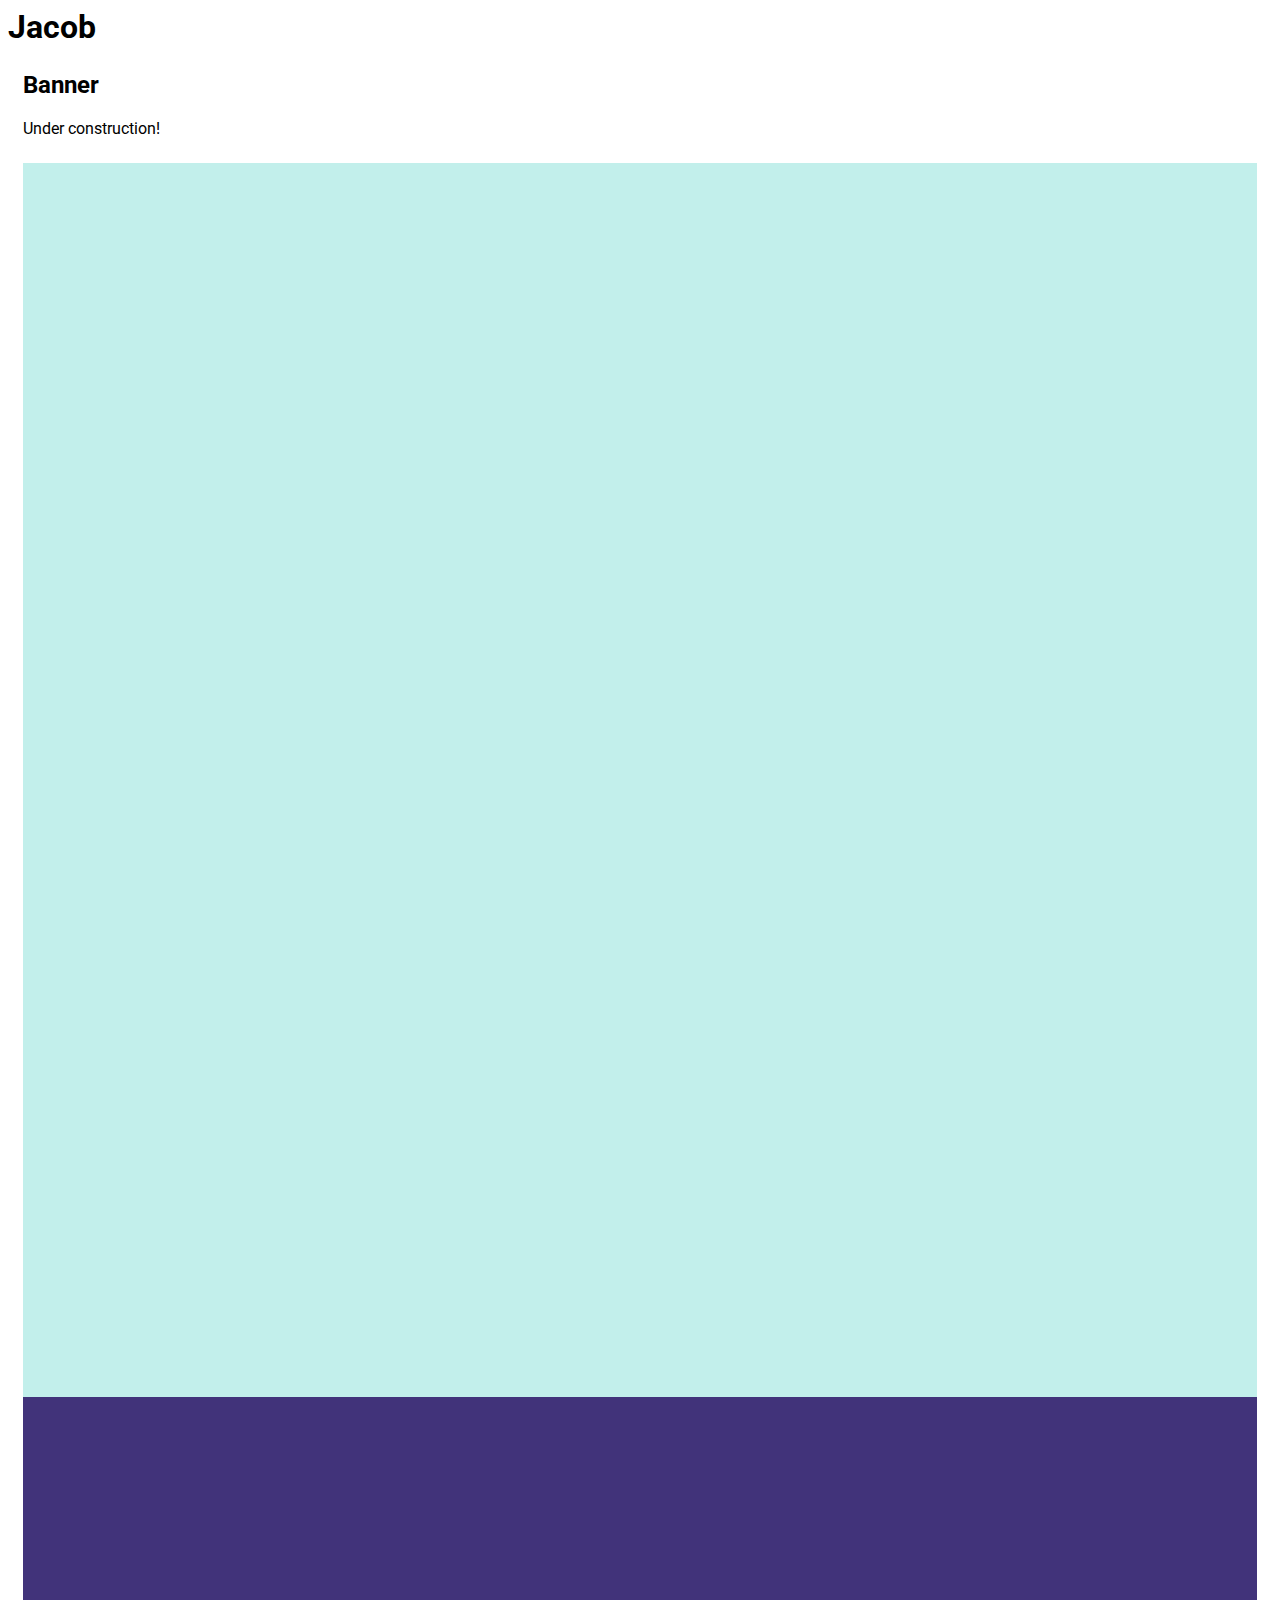
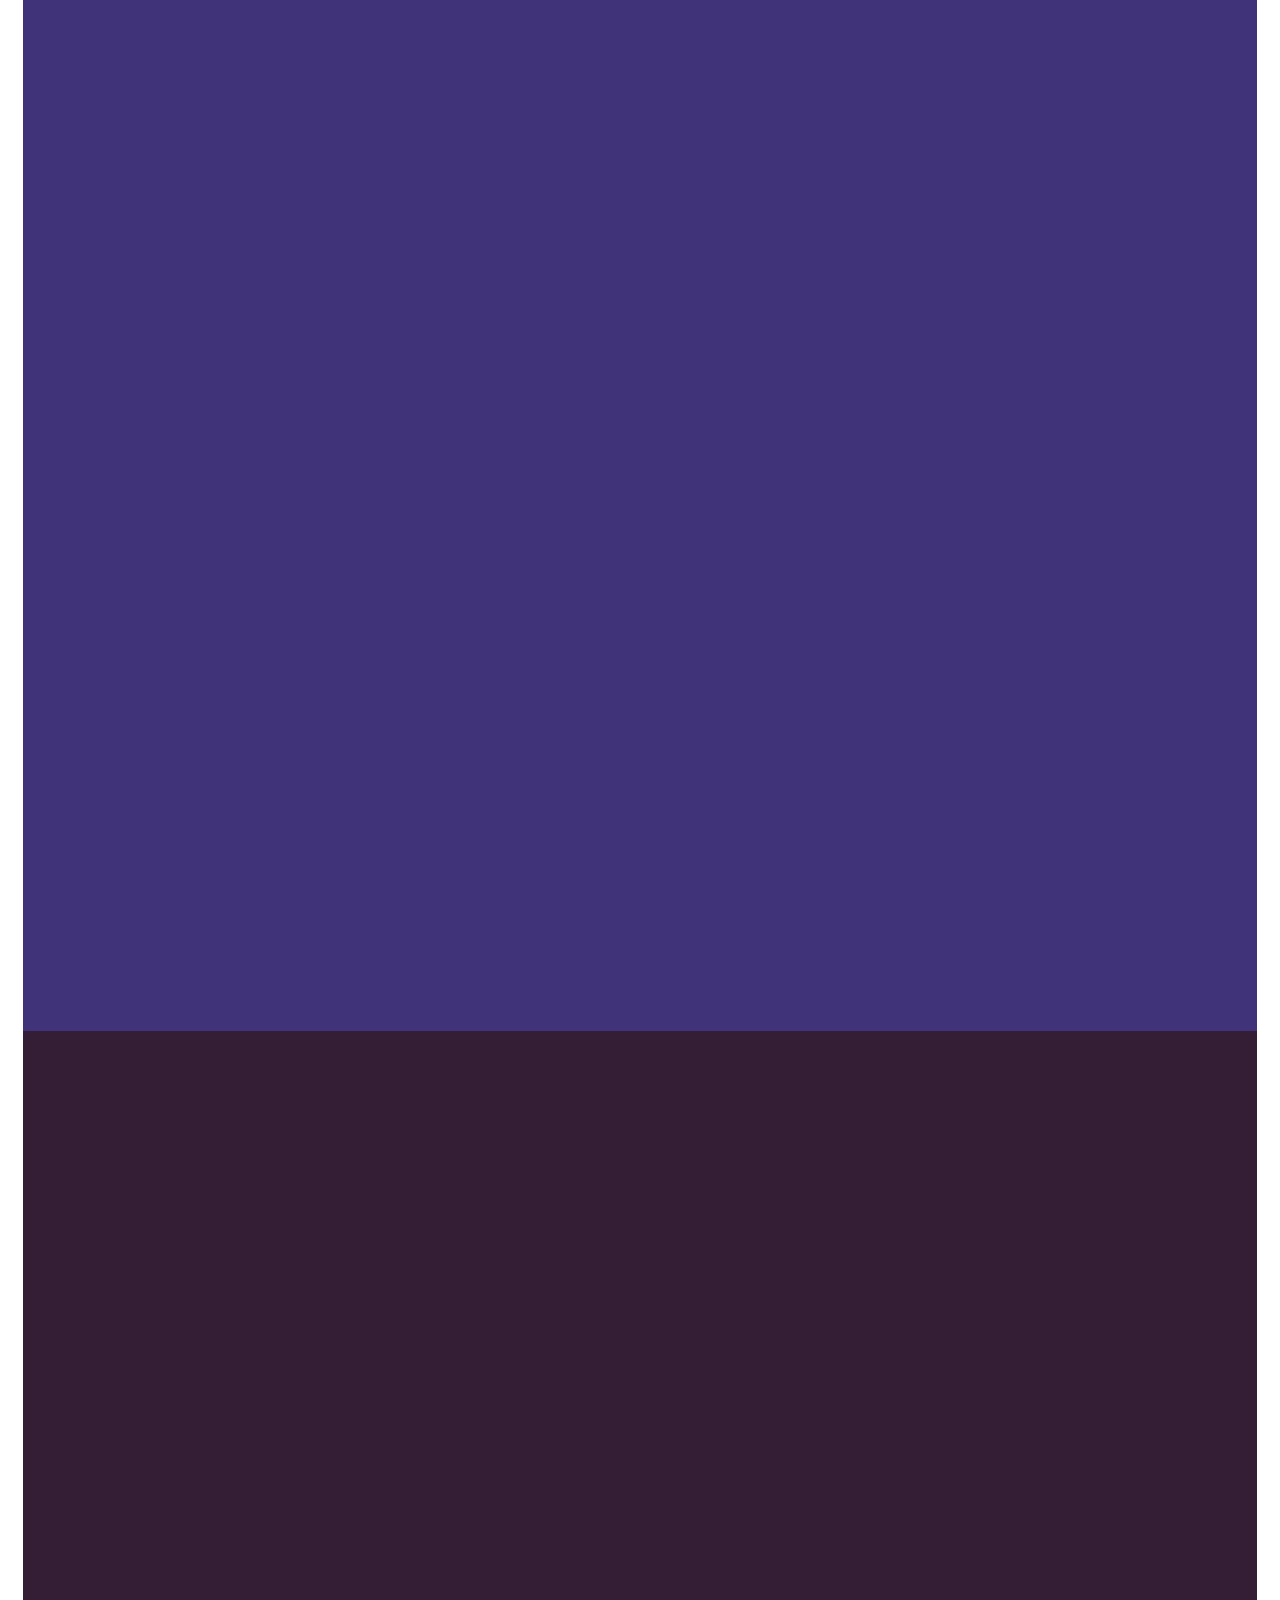
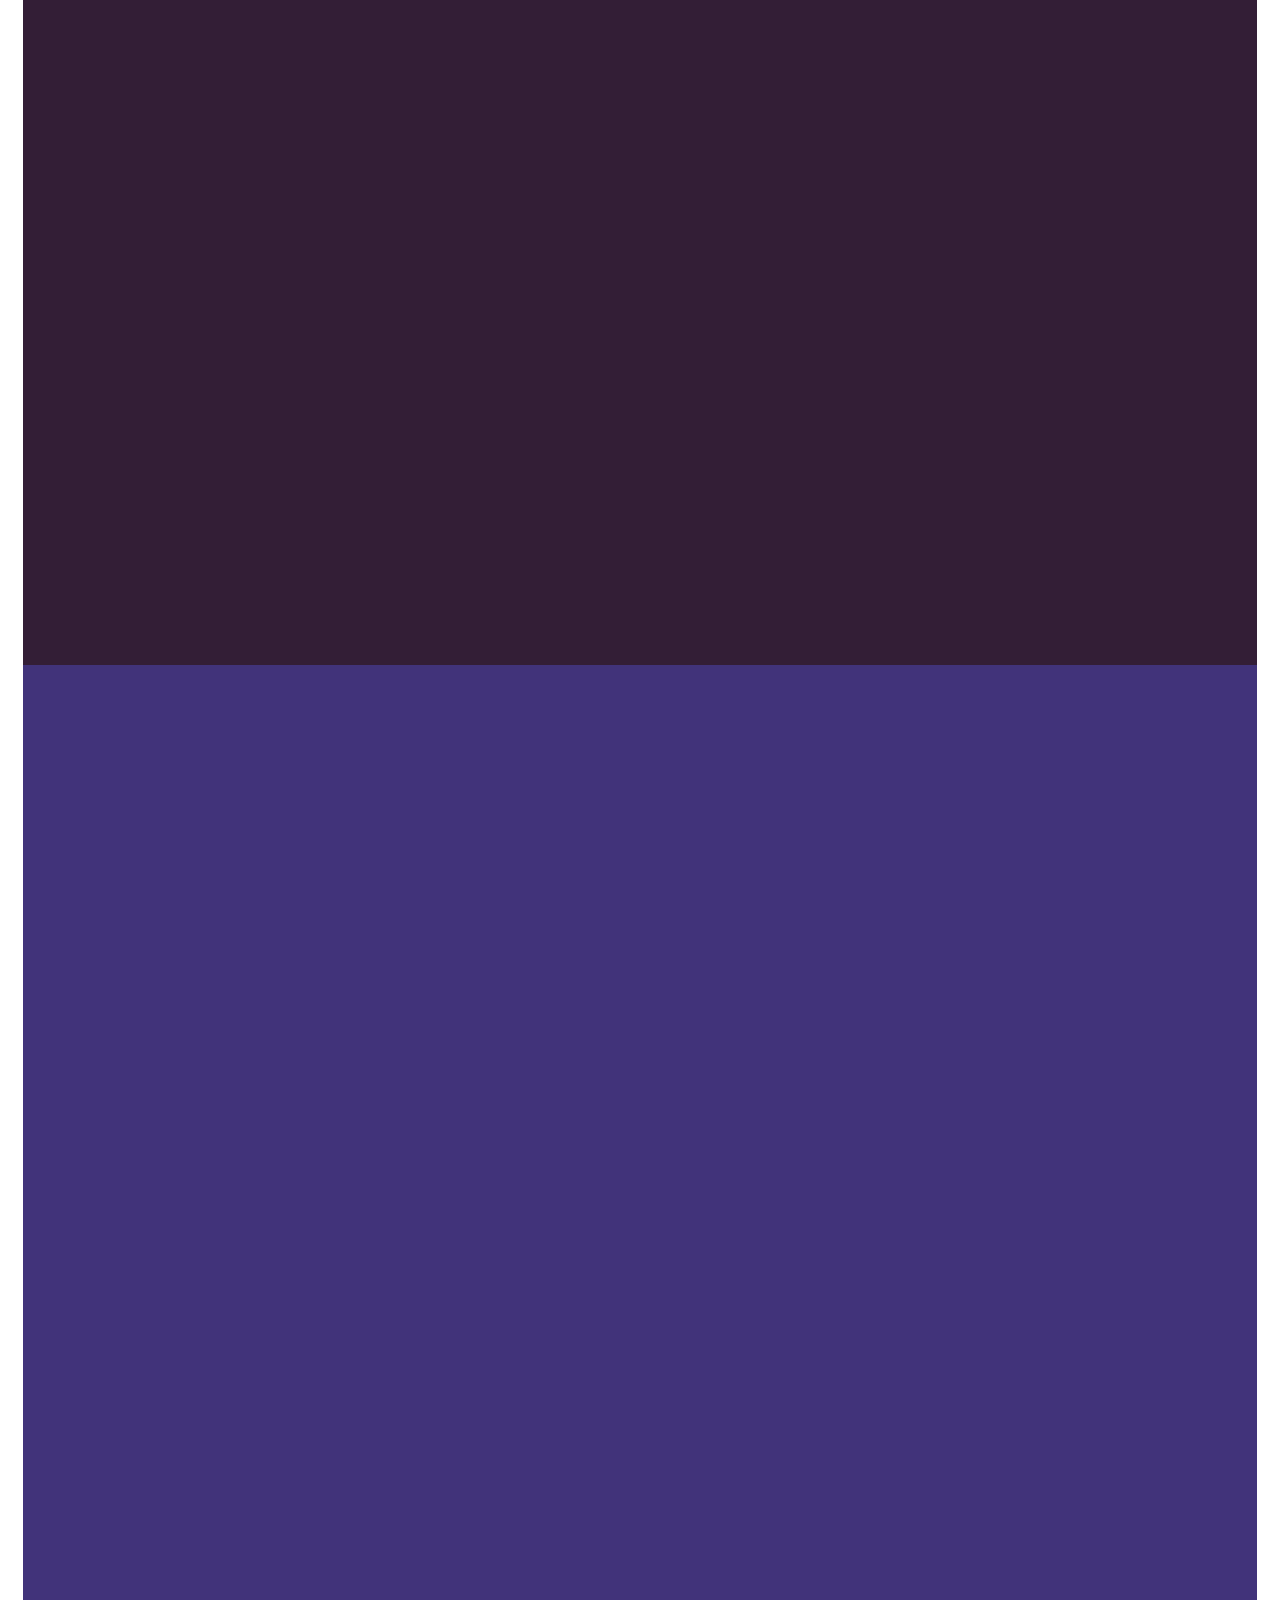
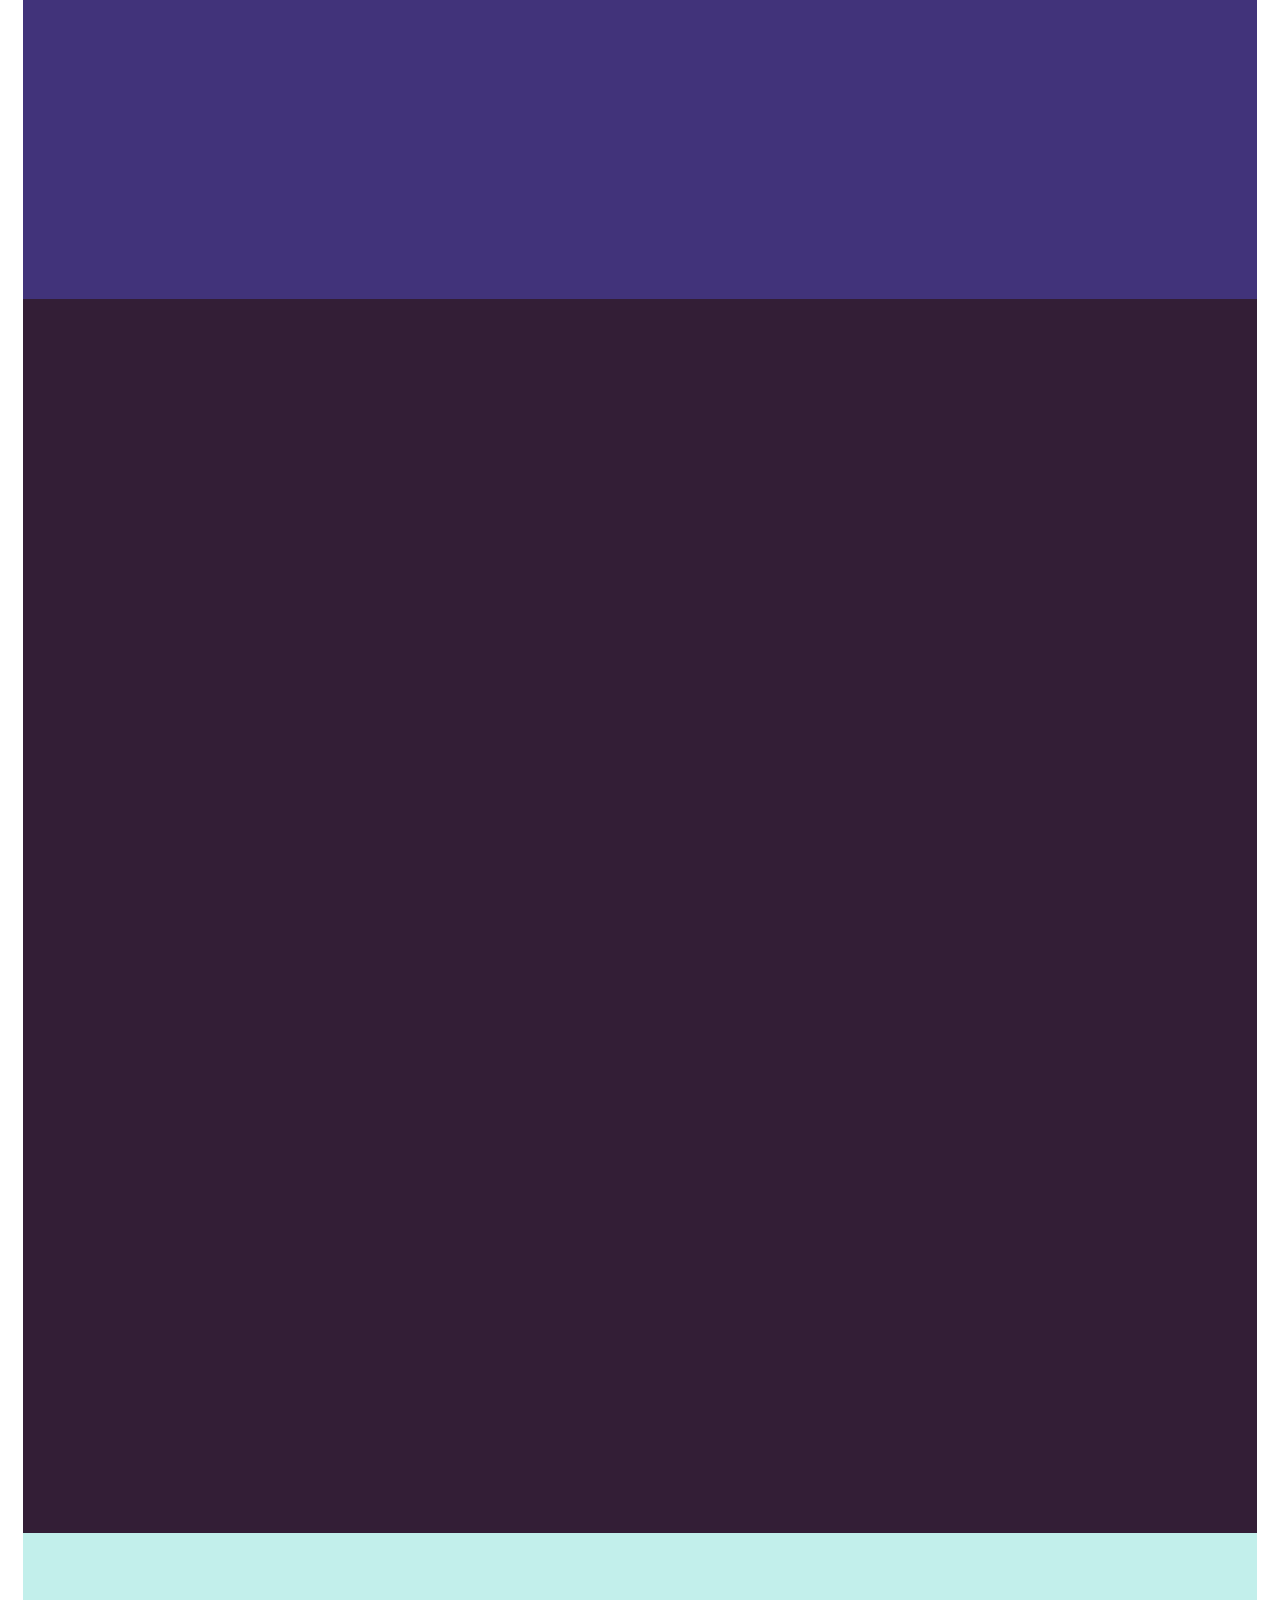
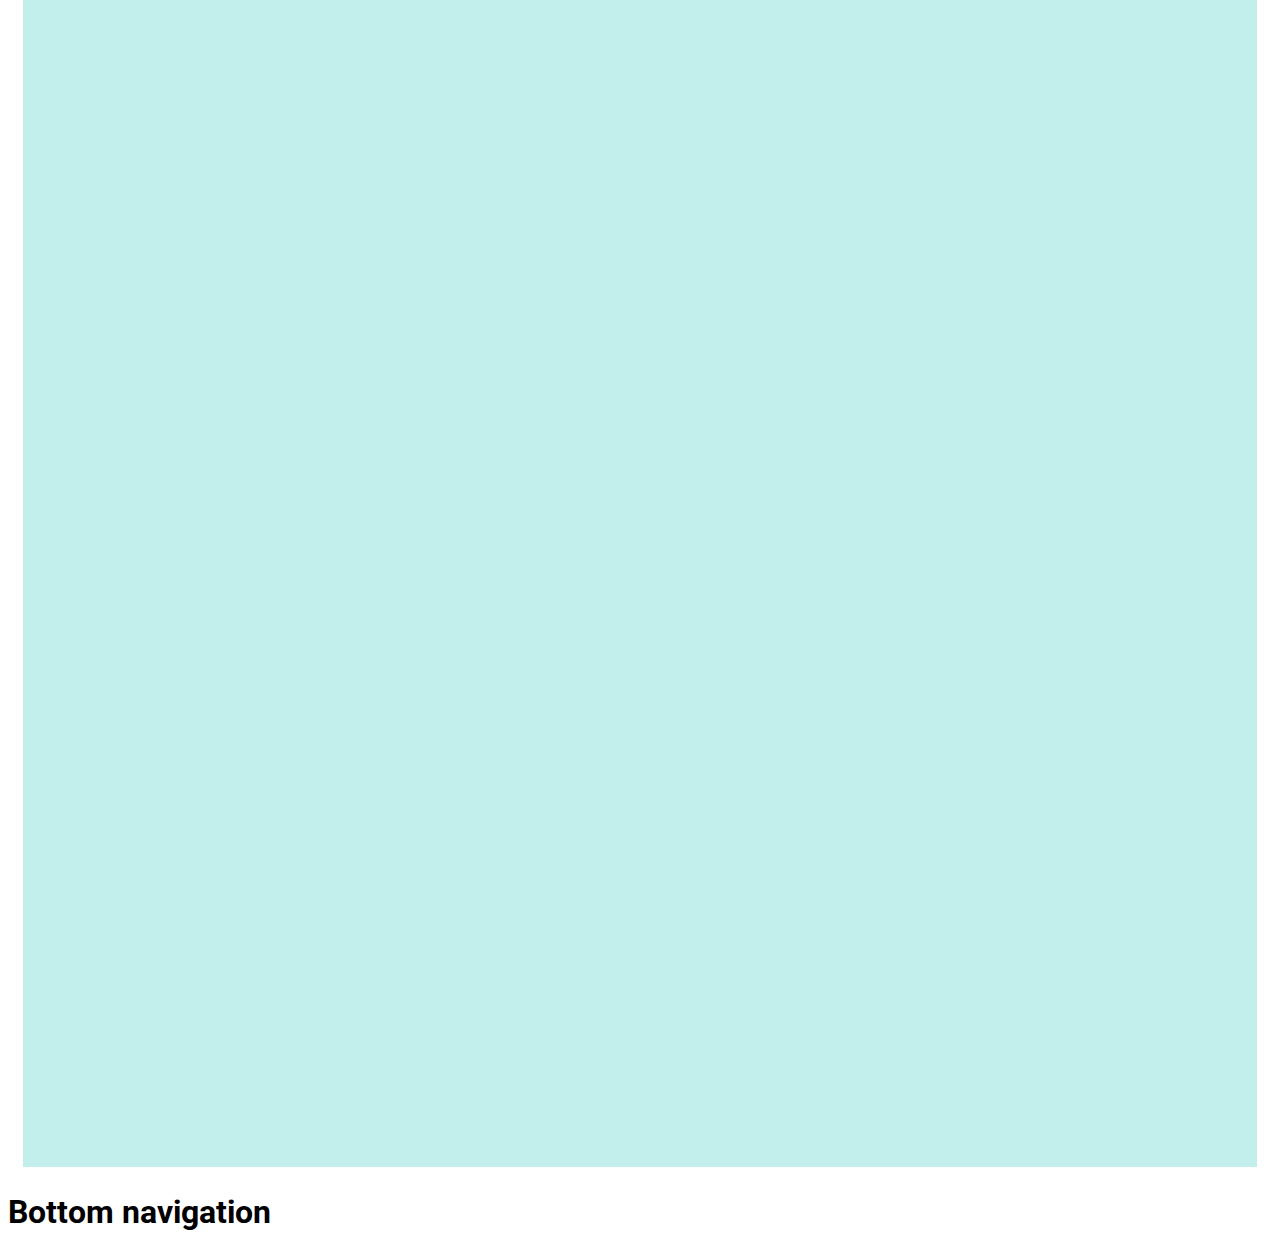
<file: index.html>
<html>

<head>
    <title>Jacob Reed</title>
    <link rel="stylesheet" href="https://maxcdn.bootstrapcdn.com/bootstrap/4.0.0-beta/css/bootstrap.min.css" integrity="sha384-/Y6pD6FV/Vv2HJnA6t+vslU6fwYXjCFtcEpHbNJ0lyAFsXTsjBbfaDjzALeQsN6M"
        crossorigin="anonymous">
    <link href="https://fonts.googleapis.com/css?family=Lato|Roboto" rel="stylesheet">
    <link rel="stylesheet" href="main.css">
</head>

<body>
    <!-- Top navigation area -->
    <div class="navbar top container">
        <div class="navbar top row">
            <h1>Jacob</h1>
        </div>
    </div>

    <!-- Top banner area-->
    <div class="banner container">
        <div class="banner row">
            <h2>Banner</h2>
        </div>
        <div class="banner row">
            <p>Under construction!</p>
        </div>
    </div>

    <div class="content container">

        <!-- Links to completed projects -->
        <div class="content row">
            <div class="col-sm-4">
                <img src="./Media/tile-1.png">
            </div>
            <div class="col-sm-4">
                <img src="./Media/tile-2.png">
            </div>
            <div class="col-sm-4">
                <img src="./Media/tile-3.png">
            </div>
        </div>

        <div class="content row">
            <div class="col-sm-4">
                <img src="./Media/tile-2.png">
            </div>
            <div class="col-sm-4">
                <img src="./Media/tile-3.png">
            </div>
            <div class="col-sm-4">
                <img src="./Media/tile-1.png">
            </div>
        </div>

    </div>

    <!-- Bottom navigation area -->
    <div class="navbar bottom container">
            <div class="navbar bottom row">
                <h1>Bottom navigation</h1>
            </div>
        </div>
</body>

</html>
</file>
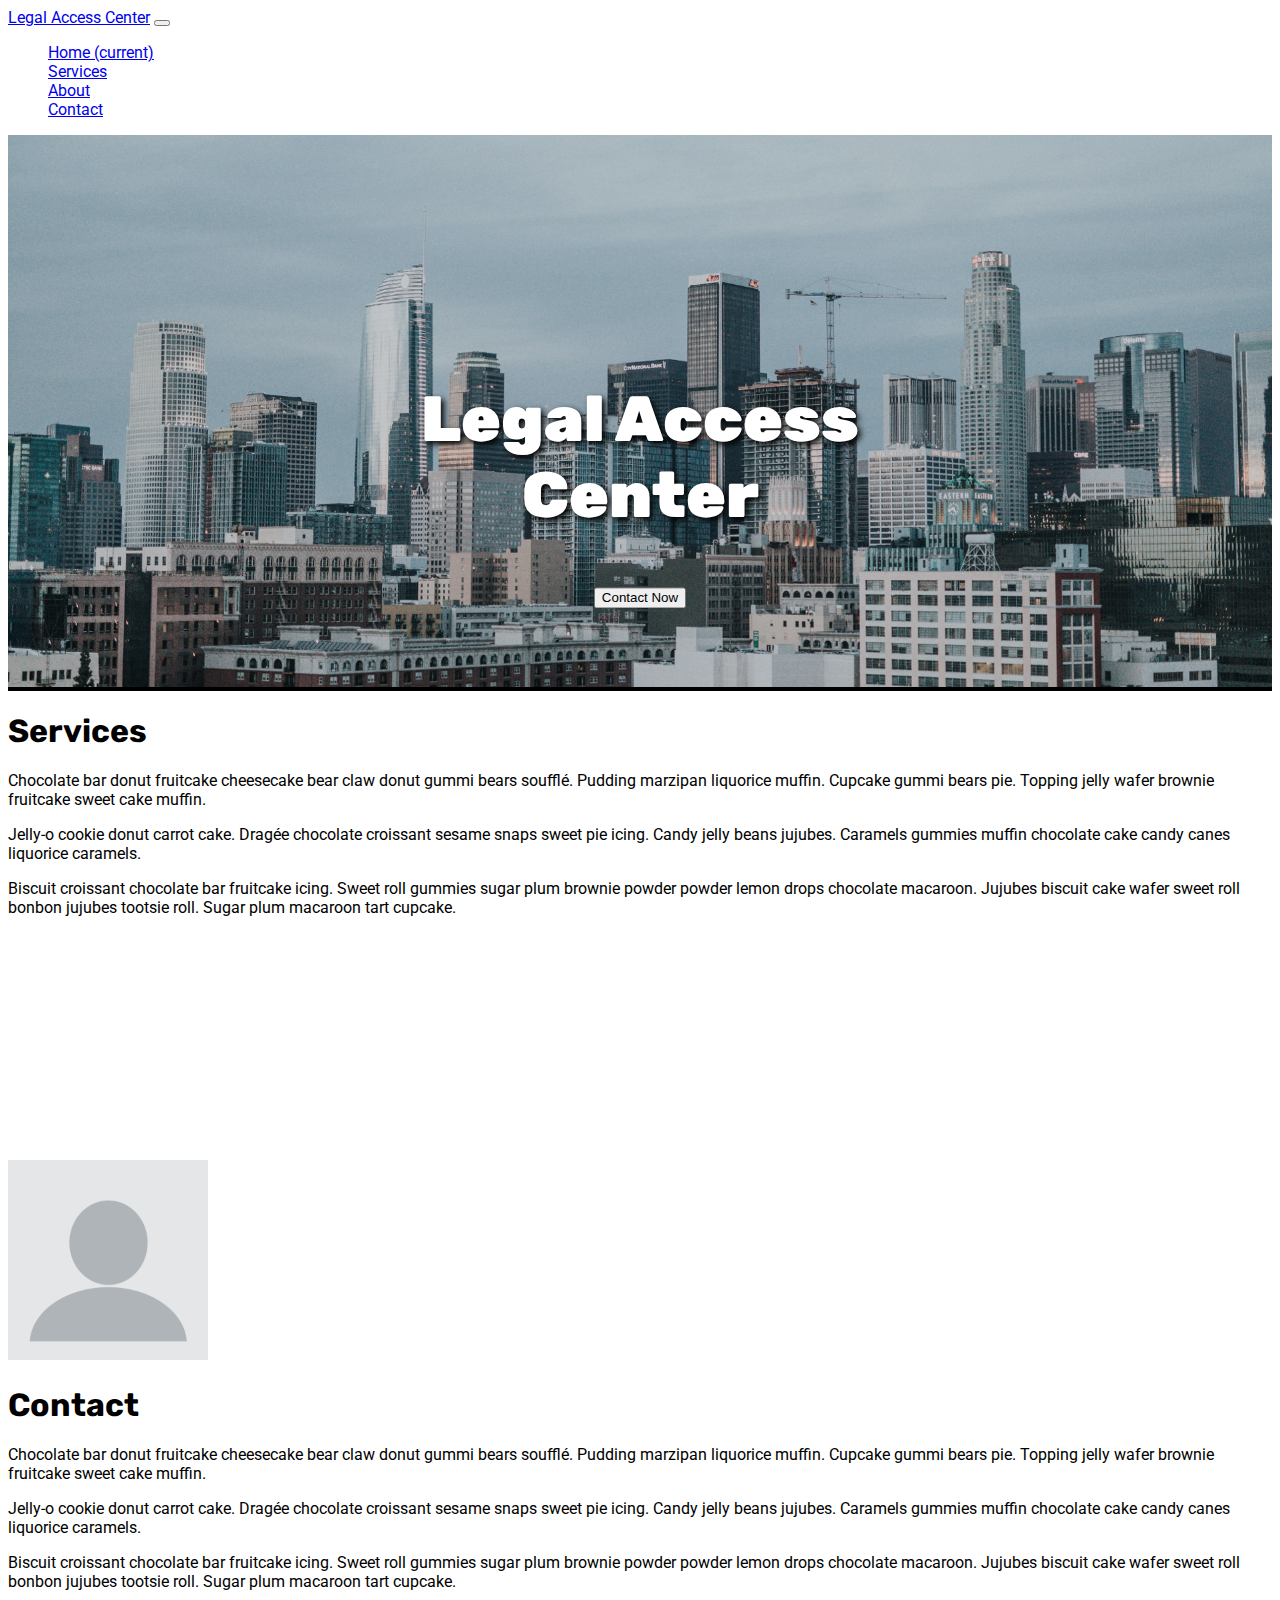
<file: LAC/index.html>
<!DOCTYPE html>
<html lang="en">

  <head>

    <meta charset="utf-8">
    <meta name="viewport" content="width=device-width, initial-scale=1, shrink-to-fit=no">
    <meta name="description" content="">

    <title>Legal Access Center</title>

    <!-- Bootstrap -->
    <link rel="stylesheet" href="https://stackpath.bootstrapcdn.com/bootstrap/4.1.3/css/bootstrap.min.css" integrity="sha384-MCw98/SFnGE8fJT3GXwEOngsV7Zt27NXFoaoApmYm81iuXoPkFOJwJ8ERdknLPMO" crossorigin="anonymous">

    <!-- Other CSS -->
    <link href="css/style.css" rel="stylesheet">
    <link rel="stylesheet" href="https://use.fontawesome.com/releases/v5.3.1/css/all.css" integrity="sha384-mzrmE5qonljUremFsqc01SB46JvROS7bZs3IO2EmfFsd15uHvIt+Y8vEf7N7fWAU" crossorigin="anonymous">
    <link href="https://fonts.googleapis.com/css?family=Roboto|Rubik" rel="stylesheet"> 

  </head>

  <body>

    <!-- Navigation -->
    <nav class="navbar navbar-expand-lg navbar-dark bg-dark fixed-top">
      <div class="container">
        <a class="navbar-brand" href="#">Legal Access Center</a>
        <button class="navbar-toggler" type="button" data-toggle="collapse" data-target="#navbarResponsive" aria-controls="navbarResponsive" aria-expanded="false" aria-label="Toggle navigation">
          <span class="navbar-toggler-icon"></span>
        </button>
        <div class="collapse navbar-collapse" id="navbarResponsive">
          <ul class="navbar-nav ml-auto">
            <li class="nav-item active">
              <a class="nav-link" href="#">Home
                <span class="sr-only">(current)</span>
              </a>
            </li>
            <li class="nav-item">
                <a class="nav-link" href="#services">Services</a>
              </li>
            <li class="nav-item">
              <a class="nav-link" href="#about">About</a>
            </li>
            <li class="nav-item">
              <a class="nav-link" href="#contact">Contact</a>
            </li>
          </ul>
        </div>
      </div>
    </nav>

    <header class="splash">
      <!-- Full-width image -->
      <img src="media/la-scape2.jpg" class="img-fluid" alt="Responsive image">
      <div class="tagline centered">
        <h2 class="display-1">Legal Access Center</h2>
        <a href="#contact"><button type="button" class="btn btn-primary btn-lg">Contact Now</button></a>
      </div>
    </header>
    <!-- Page Content -->
    <section class="py-5">
        <div class="container" id="services">
          <h1>Services</h1>
          <p>Chocolate bar donut fruitcake cheesecake bear claw donut gummi bears soufflé. Pudding marzipan liquorice muffin. Cupcake gummi bears pie. Topping jelly wafer brownie fruitcake sweet cake muffin.</p>
          <p>Jelly-o cookie donut carrot cake. Dragée chocolate croissant sesame snaps sweet pie icing. Candy jelly beans jujubes. Caramels gummies muffin chocolate cake candy canes liquorice caramels.</p>
          <p>Biscuit croissant chocolate bar fruitcake icing. Sweet roll gummies sugar plum brownie powder powder lemon drops chocolate macaroon. Jujubes biscuit cake wafer sweet roll bonbon jujubes tootsie roll. Sugar plum macaroon tart cupcake.</p>
        </div>
    </section>

    <section class="py-5 bg-dark">
      <div class="container" id="about">
        <h1>About</h1>
          <div class="row">
            <div class="col-8">
                <p>Chocolate bar donut fruitcake cheesecake bear claw donut gummi bears soufflé. Pudding marzipan liquorice muffin. Cupcake gummi bears pie. Topping jelly wafer brownie fruitcake sweet cake muffin.</p>
                <p>Jelly-o cookie donut carrot cake. Dragée chocolate croissant sesame snaps sweet pie icing. Candy jelly beans jujubes. Caramels gummies muffin chocolate cake candy canes liquorice caramels.</p>
                <p>Biscuit croissant chocolate bar fruitcake icing. Sweet roll gummies sugar plum brownie powder powder lemon drops chocolate macaroon. Jujubes biscuit cake wafer sweet roll bonbon jujubes tootsie roll. Sugar plum macaroon tart cupcake.</p>
            </div>
            <div class="col-4">
                <div class="profile text-center">
                    <img src="media/profile.png" class="rounded-circle" alt="Profile">
                </div> 
            </div>
          </div>
      </div>
    </section>

    <section class="pt-5">
      <div class="container" id="contact">
        <h1>Contact</h1>
        <p>Chocolate bar donut fruitcake cheesecake bear claw donut gummi bears soufflé. Pudding marzipan liquorice muffin. Cupcake gummi bears pie. Topping jelly wafer brownie fruitcake sweet cake muffin.</p>
        <p>Jelly-o cookie donut carrot cake. Dragée chocolate croissant sesame snaps sweet pie icing. Candy jelly beans jujubes. Caramels gummies muffin chocolate cake candy canes liquorice caramels.</p>
        <p>Biscuit croissant chocolate bar fruitcake icing. Sweet roll gummies sugar plum brownie powder powder lemon drops chocolate macaroon. Jujubes biscuit cake wafer sweet roll bonbon jujubes tootsie roll. Sugar plum macaroon tart cupcake.</p>
      <br>
      <div class="row">
        <div class="col-4" align="center">
            <span class="fa-stack fa-3x">
                <i class="fas fa-circle fa-stack-2x"></i>
                <i class="fas fa-paper-plane fa-stack-1x fa-inverse"></i>
            </span>
        </div>
        <div class="col-4" align="center">
          </span>
          <span class="fa-stack fa-3x">
              <i class="fas fa-circle fa-stack-2x"></i>
              <i class="fas fa-phone fa-stack-1x fa-inverse"></i>
          </span>
        </div>
        <div class="col-4" align="center">
            <span class="fa-stack fa-3x">
                <i class="fas fa-circle fa-stack-2x"></i>
                <i class="fab fa-linkedin-in fa-stack-1x fa-inverse"></i>
        </div>
      </div>
      </div><br><br>

      <div class="map">
          <iframe scrolling="no" marginheight="0" marginwidth="0" src="https://www.google.com/maps/embed?pb=!1m18!1m12!1m3!1d692.9869572009686!2d-118.43459216616274!3d34.288837472422145!2m3!1f0!2f0!3f0!3m2!1i1024!2i768!4f13.1!3m3!1m2!1s0x80c291cbd4cac399%3A0x98666f323596e484!2s545+N+Maclay+Ave%2C+San+Fernando%2C+CA+91340!5e0!3m2!1sen!2sus!4v1535837684961" width="100%" height="100%" frameborder="0" style="border:0"></iframe>
      </div>
    </section>

    <!-- Footer -->
    <footer class="py-3 bg-dark">
      <div class="container">
        <p class="m-0 text-center text-white">Copyright &copy; Legal Access Center 2018</p>
      </div>
      <!-- /.container -->
    </footer>

    <!-- Bootstrap core JavaScript -->
    <script src="https://code.jquery.com/jquery-3.3.1.slim.min.js" integrity="sha384-q8i/X+965DzO0rT7abK41JStQIAqVgRVzpbzo5smXKp4YfRvH+8abtTE1Pi6jizo" crossorigin="anonymous"></script>
    <script src="https://cdnjs.cloudflare.com/ajax/libs/popper.js/1.14.3/umd/popper.min.js" integrity="sha384-ZMP7rVo3mIykV+2+9J3UJ46jBk0WLaUAdn689aCwoqbBJiSnjAK/l8WvCWPIPm49" crossorigin="anonymous"></script>
    <script src="https://stackpath.bootstrapcdn.com/bootstrap/4.1.3/js/bootstrap.min.js" integrity="sha384-ChfqqxuZUCnJSK3+MXmPNIyE6ZbWh2IMqE241rYiqJxyMiZ6OW/JmZQ5stwEULTy" crossorigin="anonymous"></script>

  </body>

</html>
</file>
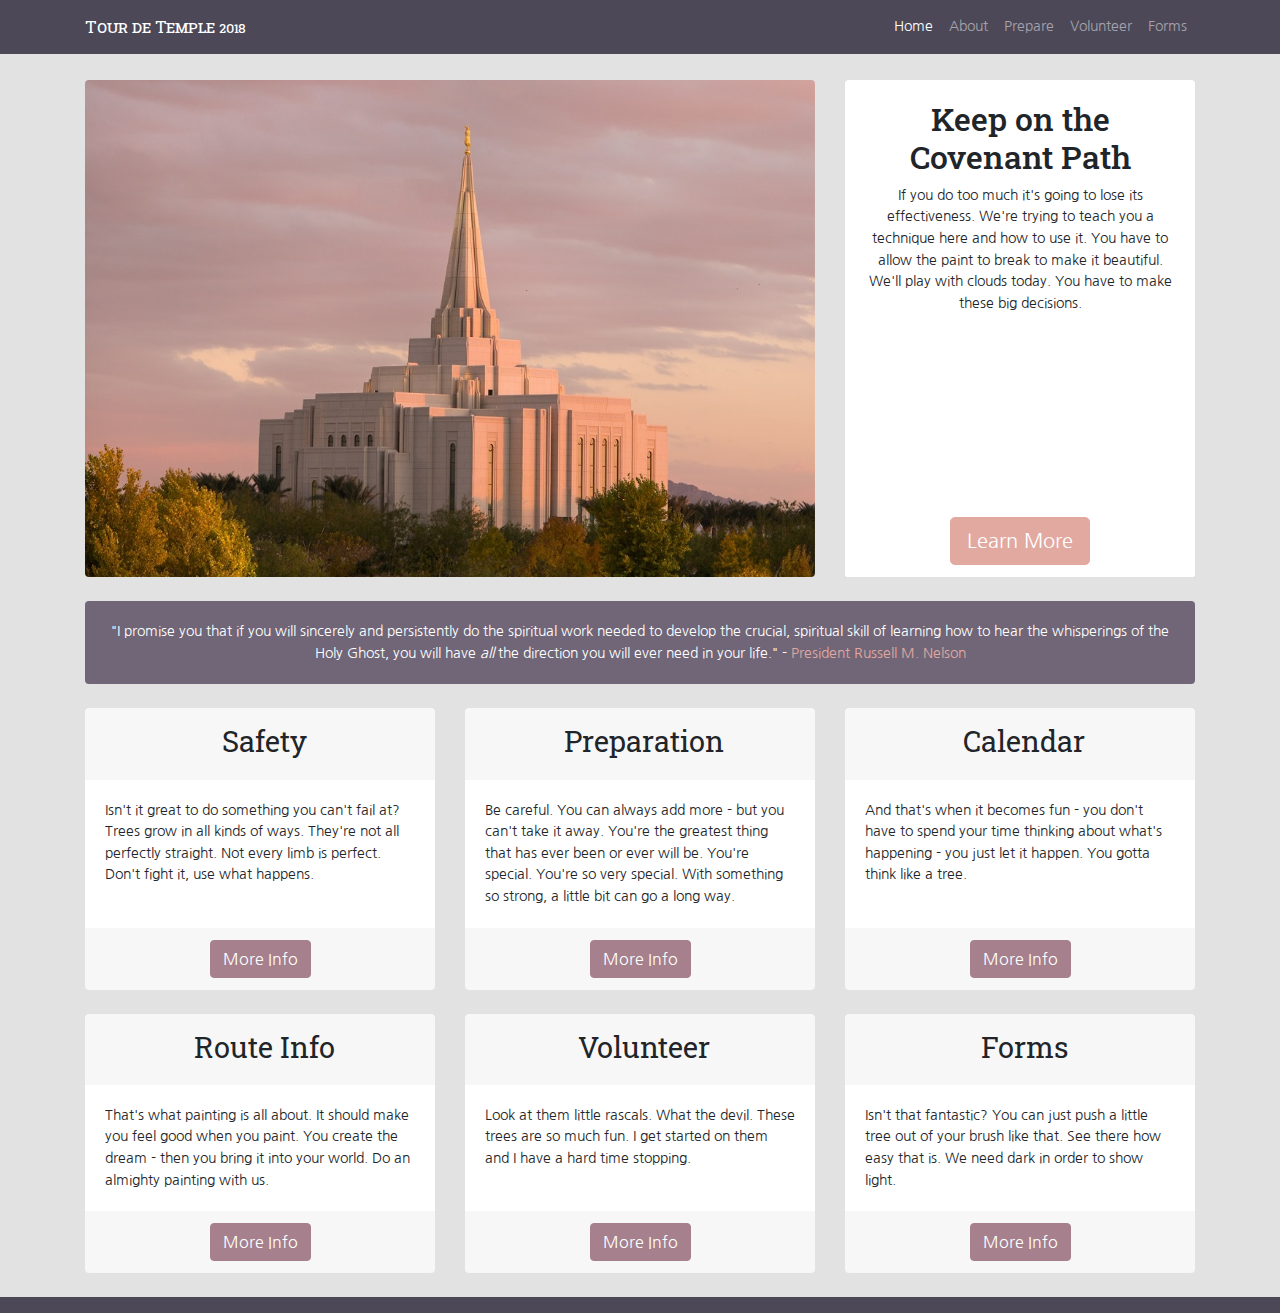
<file: TDT/index.html>
<!DOCTYPE html>
<html lang="en">

  <head>

    <meta charset="utf-8">
    <meta name="viewport" content="width=device-width, initial-scale=1, shrink-to-fit=no">
    <meta name="description" content="Tour de Temple 2018 - Gilbert 6th Ward">
    <meta name="author" content="Jacob Reed">

    <title>Gilbert 6th Ward - Tour de Temple 2018</title>

    <!-- Bootstrap core CSS -->
    <link href="vendor/bootstrap/css/bootstrap.min.css" rel="stylesheet">

    <!-- Custom styles for this template -->
    <link href="css/index.css" rel="stylesheet">
    <link rel="stylesheet" href="https://use.fontawesome.com/releases/v5.3.1/css/all.css" integrity="sha384-mzrmE5qonljUremFsqc01SB46JvROS7bZs3IO2EmfFsd15uHvIt+Y8vEf7N7fWAU" crossorigin="anonymous">

    <!-- Fonts -->
    <link href="https://fonts.googleapis.com/css?family=Nanum+Gothic|Noto+Sans|Roboto+Slab" rel="stylesheet">

    <!-- Scripts -->
    <script>
    $('.carousel').carousel({
      interval: 20000,
      pause: "false"
    });
    </script>

  </head>

  <body>

    <!-- Navigation -->
    <nav class="navbar navbar-expand-lg navbar-dark bg-dark fixed-top">
      <div class="container">
        <a class="navbar-brand" href="#"><i class="fas fa-bicycle"></i> Tour de Temple <span class="navbar-number">2018</span></a>
        <button class="navbar-toggler" type="button" data-toggle="collapse" data-target="#navbarResponsive" aria-controls="navbarResponsive" aria-expanded="false" aria-label="Toggle navigation">
          <span class="navbar-toggler-icon"></span>
        </button>
        <div class="collapse navbar-collapse" id="navbarResponsive">
          <ul class="navbar-nav ml-auto">
            <li class="nav-item active">
              <a class="nav-link" href="index.html">Home
                <span class="sr-only">(current)</span>
              </a>
            </li>
            <li class="nav-item">
              <a class="nav-link" href="about.html">About</a>
            </li>
            <li class="nav-item">
              <a class="nav-link" href="prepare.html">Prepare</a>
            </li>
            <li class="nav-item">
              <a class="nav-link" href="#">Volunteer</a>
            </li>
            <li class="nav-item">
              <a class="nav-link" href="forms.html">Forms</a>
            </li>
          </ul>
        </div>
      </div>
    </nav>

    <!-- Page Content -->
    <div class="container">

      <!-- Heading Row -->
      <div class="row my-4">
        <div class="col-lg-8">
            <div id="carousel" class="carousel slide" data-ride="carousel">
                <div class="carousel-inner">
                  <div class="carousel-item active">
                    <img class="d-block w-100 rounded" src="img/gilbert-temple-3.jpg" alt="First slide">
                  </div>
                  <div class="carousel-item">
                    <img class="d-block w-100 rounded" src="img/gilbert-temple-2.jpg" alt="Second slide">
                  </div>
                </div>
              </div>

        </div>
        <!-- /.col-lg-8 -->
        <div class="col-lg-4 text-center">
          <div class="card h-100">
            <div class="card-body">
              <h1>Keep on the Covenant Path</h1>
              <p>If you do too much it's going to lose its effectiveness. We're trying to teach you a technique here and how to use it. You have to allow the paint to break to make it beautiful. We'll play with clouds today. You have to make these big decisions.</p>
            </div>
            <div class="card-footer">
              <a class="btn btn-primary btn-lg" href="about.html">Learn More</a>
            </div>
          </div>
        </div>
        <!-- /.col-md-4 -->
      </div>
      <!-- /.row -->

      <!-- Well -->
      <div class="card text-white bg-secondary my-4 text-center">
        <div class="card-body">
          <p class="text-white m-0">
            "I promise you that if you will sincerely and persistently do the spiritual work needed to develop the crucial, spiritual skill of learning how to hear the whisperings of the Holy Ghost, you will have <em>all</em> the direction you will ever need in your life." - <a href="https://www.lds.org/languages/eng/content/broadcasts/worldwide-devotional-for-young-adults/2018/06/hope-of-israel">President Russell M. Nelson</a>
        </p>
        </div>
      </div>

      <!-- Content Row -->
      <div class="row">
        <div class="col-md-4 mb-4">
          <div class="card h-100">
              <div class="card-header">
                  <p><i class="fas fa-exclamation-triangle fa-xs mr-2"></i>Safety</p>
              </div>
            <div class="card-body">
              <p class="card-text">Isn't it great to do something you can't fail at? Trees grow in all kinds of ways. They're not all perfectly straight. Not every limb is perfect. Don't fight it, use what happens.</p>
            </div>
            <div class="card-footer">
              <a href="prepare#safety.html" class="btn btn-primary">More Info</a>
            </div>
          </div>
        </div>
        <!-- /.col-md-4 -->
        <div class="col-md-4 mb-4">
          <div class="card h-100">
              <div class="card-header">
                  <p><i class="fas fa-info-circle fa-xs mr-2"></i>Preparation</p>
                </div>
            <div class="card-body">
                <p class="card-text">Be careful. You can always add more - but you can't take it away. You're the greatest thing that has ever been or ever will be. You're special. You're so very special. With something so strong, a little bit can go a long way.</p>
            </div>
            <div class="card-footer">
              <a href="prepare#preparation.html" class="btn btn-primary">More Info</a>
            </div>
          </div>
        </div>
        <!-- /.col-md-4 -->
        <div class="col-md-4 mb-4">
          <div class="card h-100">
            <div class="card-header">
                <p><i class="fas fa-calendar-alt fa-xs mr-2"></i>Calendar</p>
            </div>
            <div class="card-body">
              <p class="card-text">And that's when it becomes fun - you don't have to spend your time thinking about what's happening - you just let it happen. You gotta think like a tree.</p>
            </div>
            <div class="card-footer">
              <a href="#" class="btn btn-primary">More Info</a>
            </div>
          </div>
        </div>
      </div>
        <!-- /.col-md-4 -->

        <!-- Content Row 2 -->
      <div class="row">
          <div class="col-md-4 mb-4">
            <div class="card h-100">
              <div class="card-header">
                  <p><i class="fas fa-compass fa-xs mr-2"></i>Route Info</p>
              </div>
              <div class="card-body">
                <p class="card-text">That's what painting is all about. It should make you feel good when you paint. You create the dream - then you bring it into your world. Do an almighty painting with us.</p>
              </div>
              <div class="card-footer">
                <a href="about.html#route" class="btn btn-primary">More Info</a>
              </div>
            </div>
          </div>
          <!-- /.col-md-4 -->
          <div class="col-md-4 mb-4">
            <div class="card h-100">
                <div class="card-header">
                    <p><i class="fas fa-hand-paper fa-xs mr-2"></i>Volunteer</p>
                </div>
              <div class="card-body">
                <p class="card-text">Look at them little rascals. What the devil. These trees are so much fun. I get started on them and I have a hard time stopping.</p>
              </div>
              <div class="card-footer">
                <a href="#" class="btn btn-primary">More Info</a>
              </div>
            </div>
          </div>
          <!-- /.col-md-4 -->
          <div class="col-md-4 mb-4">
            <div class="card h-100">
                <div class="card-header">
                    <p><i class="fas fa-file-contract fa-xs mr-2"></i>Forms</p>
                  </div>
              <div class="card-body">
                <p class="card-text">Isn't that fantastic? You can just push a little tree out of your brush like that. See there how easy that is. We need dark in order to show light.</p>
              </div>
              <div class="card-footer">
                <a href="forms.html" class="btn btn-primary">More Info</a>
              </div>
            </div>
          </div>
          <!-- /.col-md-4 -->
        
      </div>
      <!-- /.row -->

    </div>
    <!-- /.container -->

    <!-- Footer -->
    <footer class="py-5 bg-dark">
    </footer>

    <!-- Bootstrap core JavaScript -->
    <script src="vendor/jquery/jquery.min.js"></script>
    <script src="vendor/bootstrap/js/bootstrap.bundle.min.js"></script>

  </body>

</html>
</file>
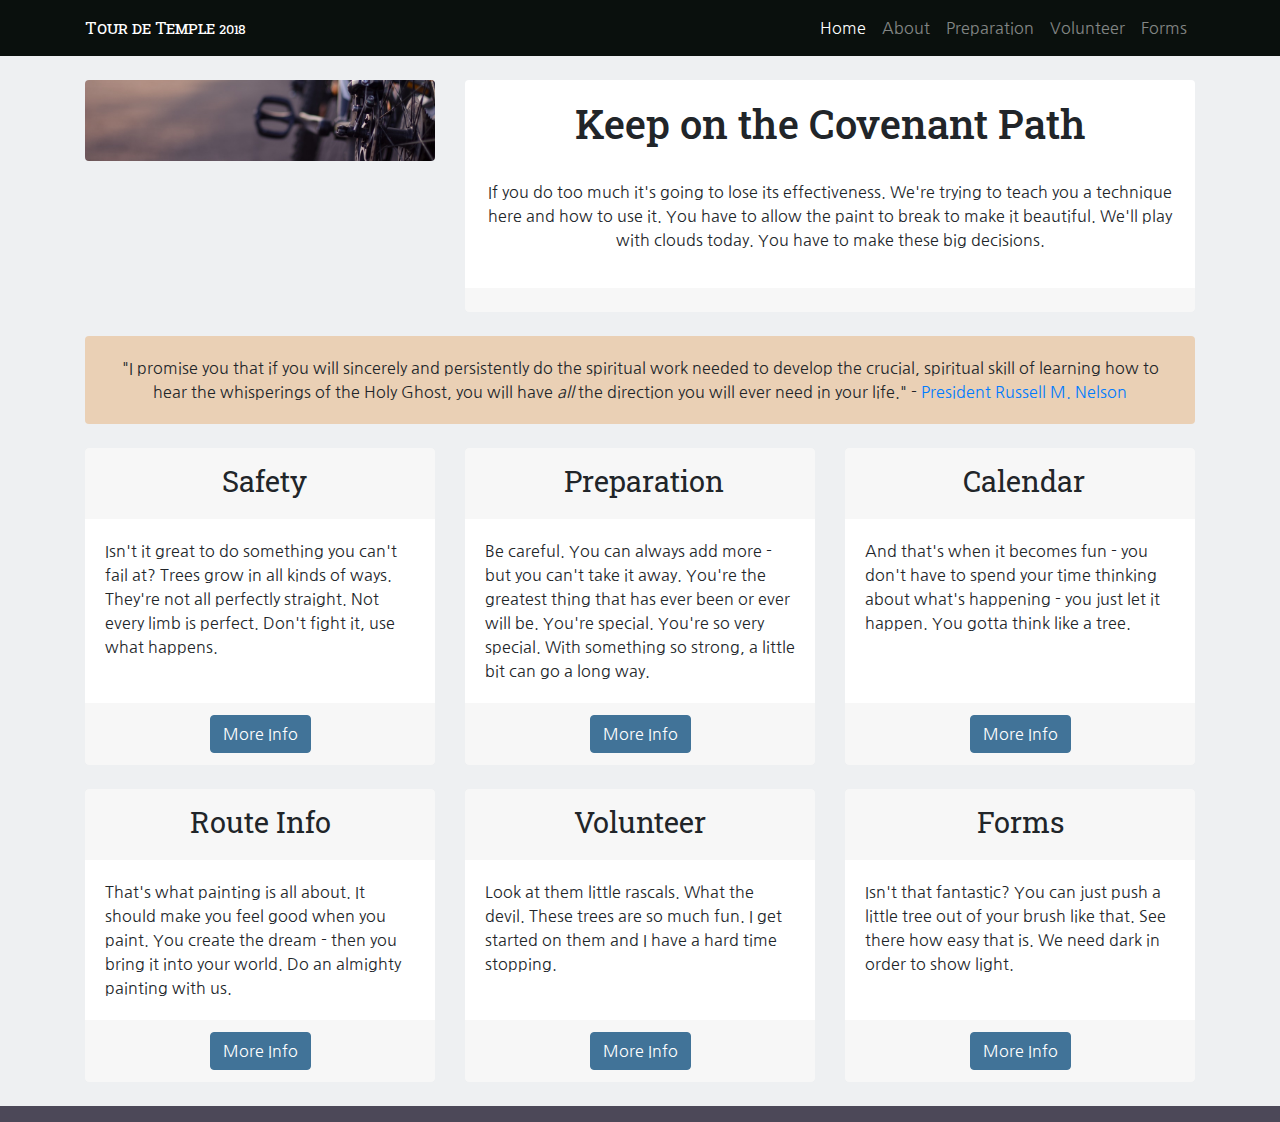
<file: TDT/about.html>
<!DOCTYPE html>
<html lang="en">

  <head>

    <meta charset="utf-8">
    <meta name="viewport" content="width=device-width, initial-scale=1, shrink-to-fit=no">
    <meta name="description" content="Tour de Temple 2018 - Gilbert 6th Ward">
    <meta name="author" content="Jacob Reed">

    <title>Gilbert 6th Ward - Tour de Temple 2018</title>

    <!-- Bootstrap core CSS -->
    <link href="vendor/bootstrap/css/bootstrap.min.css" rel="stylesheet">

    <!-- Custom styles for this template -->
    <link href="css/about.css" rel="stylesheet">
    <link rel="stylesheet" href="https://use.fontawesome.com/releases/v5.3.1/css/all.css" integrity="sha384-mzrmE5qonljUremFsqc01SB46JvROS7bZs3IO2EmfFsd15uHvIt+Y8vEf7N7fWAU" crossorigin="anonymous">

    <!-- Fonts -->
    <link href="https://fonts.googleapis.com/css?family=Nanum+Gothic|Noto+Sans|Roboto+Slab" rel="stylesheet">

    <!-- Scripts -->
    <script>
    $('.carousel').carousel({
      interval: 20000,
      pause: "false"
    });
    </script>

  </head>

  <body>

    <!-- Navigation -->
    <nav class="navbar navbar-expand-lg navbar-dark bg-dark fixed-top">
      <div class="container">
        <a class="navbar-brand" href="#"><i class="fas fa-bicycle"></i> Tour de Temple <span class="navbar-number">2018</span></a>
        <button class="navbar-toggler" type="button" data-toggle="collapse" data-target="#navbarResponsive" aria-controls="navbarResponsive" aria-expanded="false" aria-label="Toggle navigation">
          <span class="navbar-toggler-icon"></span>
        </button>
        <div class="collapse navbar-collapse" id="navbarResponsive">
          <ul class="navbar-nav ml-auto">
            <li class="nav-item active">
              <a class="nav-link" href="index.html">Home
                <span class="sr-only">(current)</span>
              </a>
            </li>
            <li class="nav-item">
              <a class="nav-link" href="about.html">About</a>
            </li>
            <li class="nav-item">
              <a class="nav-link" href="#">Preparation</a>
            </li>
            <li class="nav-item">
              <a class="nav-link" href="#">Volunteer</a>
            </li>
            <li class="nav-item">
              <a class="nav-link" href="#">Forms</a>
            </li>
          </ul>
        </div>
      </div>
    </nav>

    <!-- Page Content -->
    <div class="container">

      <!-- Heading Row -->
      <div class="row my-4">
        <div class="col-lg-4">
          <img class="d-block w-100 rounded" src="img/about.jpg" alt="First slide">
        </div>
        <!-- /.col-lg-8 -->
        <div class="col-lg-8 text-center">
          <div class="card h-100">
            <div class="card-body">
              <h1>Keep on the Covenant Path</h1>
              <br>
              <p>If you do too much it's going to lose its effectiveness. We're trying to teach you a technique here and how to use it. You have to allow the paint to break to make it beautiful. We'll play with clouds today. You have to make these big decisions.</p>
            </div>
            <div class="card-footer">
            </div>
          </div>
        </div>
        <!-- /.col-md-4 -->
      </div>
      <!-- /.row -->

      <!-- Well -->
      <div class="card text-black bg-secondary my-4 text-center">
        <div class="card-body">
          <p class="text-black m-0">
            "I promise you that if you will sincerely and persistently do the spiritual work needed to develop the crucial, spiritual skill of learning how to hear the whisperings of the Holy Ghost, you will have <em>all</em> the direction you will ever need in your life." - <a href="https://www.lds.org/languages/eng/content/broadcasts/worldwide-devotional-for-young-adults/2018/06/hope-of-israel">President Russell M. Nelson</a>
        </p>
        </div>
      </div>

      <!-- Content Row -->
      <div class="row">
        <div class="col-md-4 mb-4">
          <div class="card h-100">
              <div class="card-header">
                  <p><i class="fas fa-exclamation-triangle fa-xs mr-2"></i>Safety</p>
              </div>
            <div class="card-body">
              <p class="card-text">Isn't it great to do something you can't fail at? Trees grow in all kinds of ways. They're not all perfectly straight. Not every limb is perfect. Don't fight it, use what happens.</p>
            </div>
            <div class="card-footer">
              <a href="#" class="btn btn-primary">More Info</a>
            </div>
          </div>
        </div>
        <!-- /.col-md-4 -->
        <div class="col-md-4 mb-4">
          <div class="card h-100">
              <div class="card-header">
                  <p><i class="fas fa-info-circle fa-xs mr-2"></i>Preparation</p>
                </div>
            <div class="card-body">
                <p class="card-text">Be careful. You can always add more - but you can't take it away. You're the greatest thing that has ever been or ever will be. You're special. You're so very special. With something so strong, a little bit can go a long way.</p>
            </div>
            <div class="card-footer">
              <a href="#" class="btn btn-primary">More Info</a>
            </div>
          </div>
        </div>
        <!-- /.col-md-4 -->
        <div class="col-md-4 mb-4">
          <div class="card h-100">
            <div class="card-header">
                <p><i class="fas fa-calendar-alt fa-xs mr-2"></i>Calendar</p>
            </div>
            <div class="card-body">
              <p class="card-text">And that's when it becomes fun - you don't have to spend your time thinking about what's happening - you just let it happen. You gotta think like a tree.</p>
            </div>
            <div class="card-footer">
              <a href="#" class="btn btn-primary">More Info</a>
            </div>
          </div>
        </div>
      </div>
        <!-- /.col-md-4 -->

        <!-- Content Row 2 -->
      <div class="row">
          <div class="col-md-4 mb-4">
            <div class="card h-100">
              <div class="card-header">
                  <p><i class="fas fa-compass fa-xs"></i> Route Info</p>
              </div>
              <div class="card-body">
                <p class="card-text">That's what painting is all about. It should make you feel good when you paint. You create the dream - then you bring it into your world. Do an almighty painting with us.</p>
              </div>
              <div class="card-footer">
                <a href="#" class="btn btn-primary">More Info</a>
              </div>
            </div>
          </div>
          <!-- /.col-md-4 -->
          <div class="col-md-4 mb-4">
            <div class="card h-100">
                <div class="card-header">
                    <p><i class="fas fa-hand-paper fa-xs"></i> Volunteer</p>
                </div>
              <div class="card-body">
                <p class="card-text">Look at them little rascals. What the devil. These trees are so much fun. I get started on them and I have a hard time stopping.</p>
              </div>
              <div class="card-footer">
                <a href="#" class="btn btn-primary">More Info</a>
              </div>
            </div>
          </div>
          <!-- /.col-md-4 -->
          <div class="col-md-4 mb-4">
            <div class="card h-100">
                <div class="card-header">
                    <p><i class="fas fa-file-contract fa-xs"></i> Forms</p>
                  </div>
              <div class="card-body">
                <p class="card-text">Isn't that fantastic? You can just push a little tree out of your brush like that. See there how easy that is. We need dark in order to show light.</p>
              </div>
              <div class="card-footer">
                <a href="#" class="btn btn-primary">More Info</a>
              </div>
            </div>
          </div>
          <!-- /.col-md-4 -->
        
      </div>
      <!-- /.row -->

    </div>
    <!-- /.container -->

    <!-- Footer -->
    <footer class="py-5 bg-dark">
    </footer>

    <!-- Bootstrap core JavaScript -->
    <script src="vendor/jquery/jquery.min.js"></script>
    <script src="vendor/bootstrap/js/bootstrap.bundle.min.js"></script>

  </body>

</html>
</file>
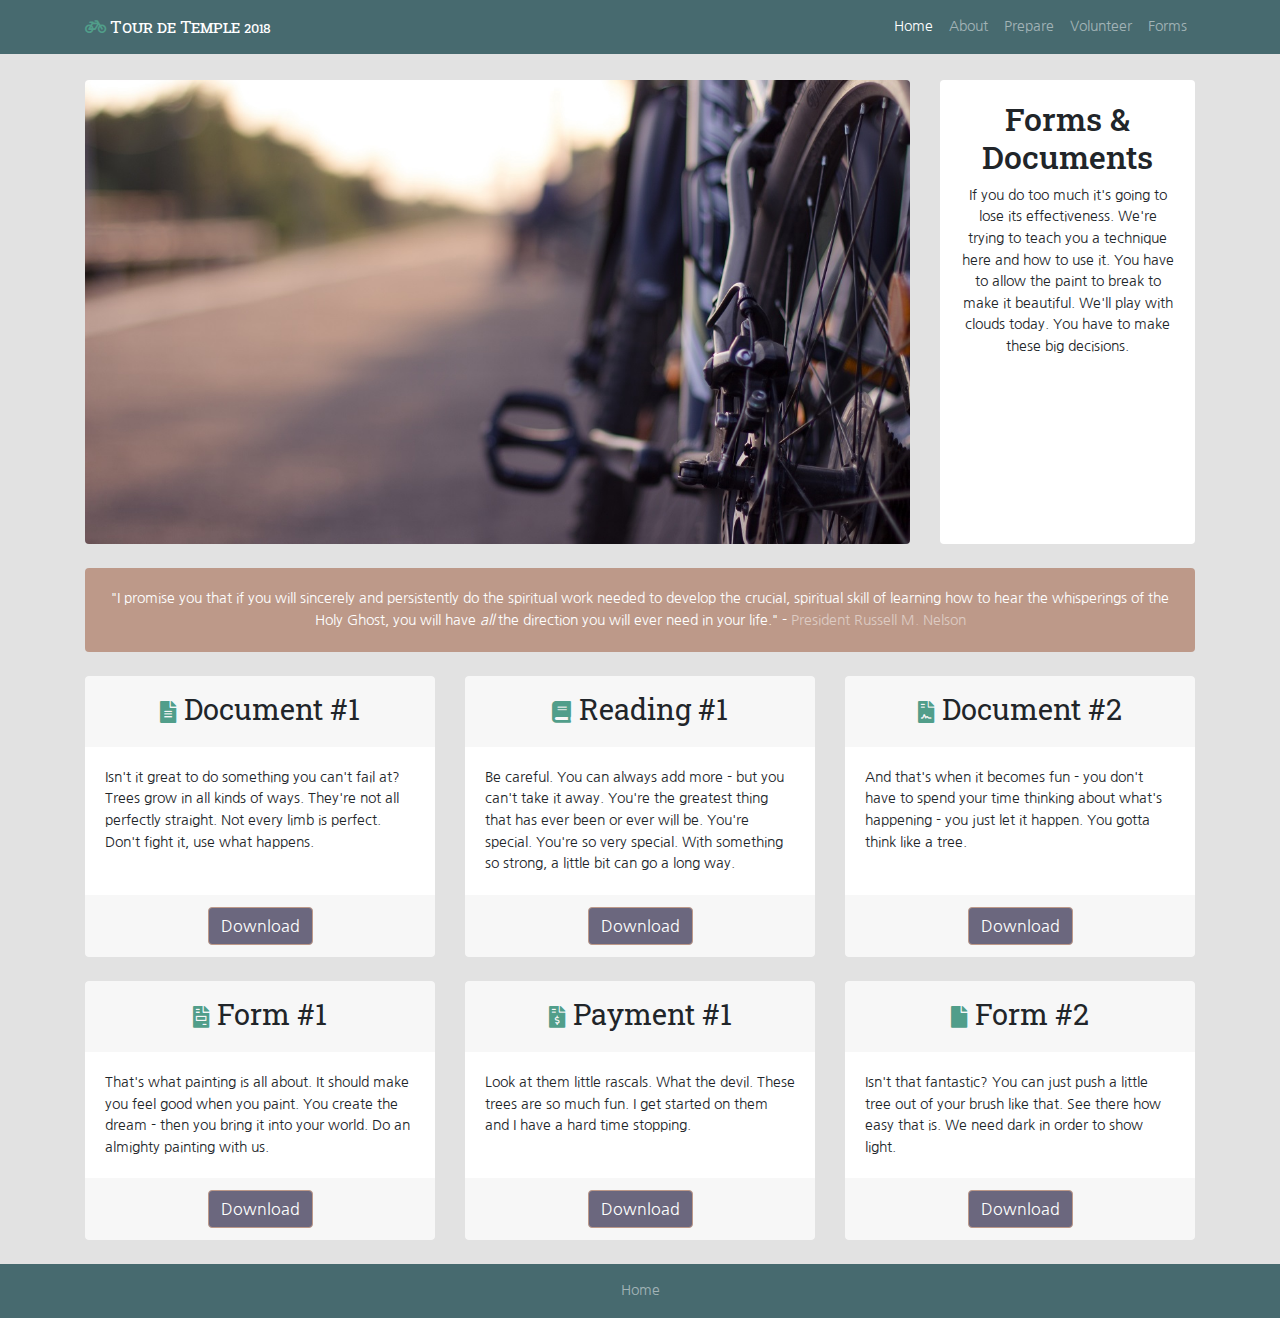
<file: TDT/forms.html>
<!DOCTYPE html>
<html lang="en">
<head>
	<meta charset="utf-8">
	<meta content="width=device-width, initial-scale=1, shrink-to-fit=no" name="viewport">
	<meta content="Tour de Temple 2018 - Gilbert 6th Ward" name="description">
	<meta content="Jacob Reed" name="author">
  <title>Gilbert 6th Ward - Tour de Temple 2018</title>
  <!-- Bootstrap core CSS -->
  <link href="vendor/bootstrap/css/bootstrap.min.css" rel="stylesheet">
  <!-- Custom styles for this template -->
	<link href="css/forms.css" rel="stylesheet">
  <link href="https://use.fontawesome.com/releases/v5.3.1/css/all.css" rel="stylesheet">
  <!-- Fonts -->
	<link href="https://fonts.googleapis.com/css?family=Nanum+Gothic|Noto+Sans|Roboto+Slab" rel="stylesheet">
</head>
<body>
	<!-- Navigation -->
	<nav class="navbar navbar-expand-lg navbar-dark bg-dark fixed-top">
		<div class="container">
			<a class="navbar-brand" href="#"><i class="fas fa-bicycle"></i> Tour de Temple <span class="navbar-number">2018</span></a> <button aria-controls="navbarResponsive" aria-expanded="false" aria-label="Toggle navigation" class="navbar-toggler" data-target="#navbarResponsive" data-toggle="collapse" type="button"><span class="navbar-toggler-icon"></span></button>
			<div class="collapse navbar-collapse" id="navbarResponsive">
				<ul class="navbar-nav ml-auto">
					<li class="nav-item active">
						<a class="nav-link" href="index.html">Home <span class="sr-only">(current)</span></a>
					</li>
					<li class="nav-item">
						<a class="nav-link" href="about.html">About</a>
					</li>
					<li class="nav-item">
						<a class="nav-link" href="prepare.html">Prepare</a>
					</li>
					<li class="nav-item">
						<a class="nav-link" href="#">Volunteer</a>
					</li>
					<li class="nav-item">
						<a class="nav-link" href="forms.html">Forms</a>
					</li>
				</ul>
			</div>
		</div>
  </nav>
  <!-- Page Content -->
	<div class="container">
		<!-- Heading Row -->
	<div class="row mt-4">
      <div class="col-lg-9 mb-4"><img alt="Bike" class="d-block w-100 rounded" src="img/forms.jpg"></div><!-- /.col-lg-9 -->
      <div class="col-lg-3 text-center mb-4">
            <div class="card h-100">
                <div class="card-body" id="#theme">
                    <h1>Forms & Documents</h1>
                    <p>If you do too much it's going to lose its effectiveness. We're trying to teach you a technique here and how to use it. You have to allow the paint to break to make it beautiful. We'll play with clouds today. You have to make these big decisions.</p>
                </div>
            </div>
        </div><!-- /.col-lg-12 -->
    </div>
    <!-- /.row -->
		<!-- About Row -->
		<div class="row">
			
		</div><!-- /.row -->
		<!-- Well -->
		<div class="card text-white bg-secondary mb-4 text-center">
			<div class="card-body">
				<p class="text-white m-0">"I promise you that if you will sincerely and persistently do the spiritual work needed to develop the crucial, spiritual skill of learning how to hear the whisperings of the Holy Ghost, you will have <em>all</em> the direction you will ever need in your life." - <a href="https://www.lds.org/languages/eng/content/broadcasts/worldwide-devotional-for-young-adults/2018/06/hope-of-israel">President Russell M. Nelson</a></p>
			</div>
    </div>
    
          <!-- Content Row -->
          <div class="row">
                <div class="col-md-4 mb-4">
                  <div class="card h-100">
                      <div class="card-header">
                          <p><i class="fas fa-file-alt fa-xs mr-2"></i>Document #1</p>
                      </div>
                    <div class="card-body">
                      <p class="card-text">Isn't it great to do something you can't fail at? Trees grow in all kinds of ways. They're not all perfectly straight. Not every limb is perfect. Don't fight it, use what happens.</p>
                    </div>
                    <div class="card-footer">
                      <a href="#" class="btn btn-primary">Download</a>
                    </div>
                  </div>
                </div>
                <!-- /.col-md-4 -->
                <div class="col-md-4 mb-4">
                  <div class="card h-100">
                      <div class="card-header">
                          <p><i class="fas fa-book fa-xs mr-2"></i>Reading #1</p>
                        </div>
                    <div class="card-body">
                        <p class="card-text">Be careful. You can always add more - but you can't take it away. You're the greatest thing that has ever been or ever will be. You're special. You're so very special. With something so strong, a little bit can go a long way.</p>
                    </div>
                    <div class="card-footer">
                      <a href="#" class="btn btn-primary">Download</a>
                    </div>
                  </div>
                </div>
                <!-- /.col-md-4 -->
                <div class="col-md-4 mb-4">
                  <div class="card h-100">
                    <div class="card-header">
                        <p><i class="fas fa-file-contract fa-xs mr-2"></i>Document #2</p>
                    </div>
                    <div class="card-body">
                      <p class="card-text">And that's when it becomes fun - you don't have to spend your time thinking about what's happening - you just let it happen. You gotta think like a tree.</p>
                    </div>
                    <div class="card-footer">
                      <a href="#" class="btn btn-primary">Download</a>
                    </div>
                  </div>
                </div>
              </div>
                <!-- /.col-md-4 -->
        
                <!-- Content Row 2 -->
              <div class="row">
                  <div class="col-md-4 mb-4">
                    <div class="card h-100">
                      <div class="card-header">
                          <p><i class="fas fa-file-invoice fa-xs mr-2"></i>Form #1</p>
                      </div>
                      <div class="card-body">
                        <p class="card-text">That's what painting is all about. It should make you feel good when you paint. You create the dream - then you bring it into your world. Do an almighty painting with us.</p>
                      </div>
                      <div class="card-footer">
                        <a href="#" class="btn btn-primary">Download</a>
                      </div>
                    </div>
                  </div>
                  <!-- /.col-md-4 -->
                  <div class="col-md-4 mb-4">
                    <div class="card h-100">
                        <div class="card-header">
                            <p><i class="fas fa-file-invoice-dollar fa-xs mr-2"></i>Payment #1</p>
                        </div>
                      <div class="card-body">
                        <p class="card-text">Look at them little rascals. What the devil. These trees are so much fun. I get started on them and I have a hard time stopping.</p>
                      </div>
                      <div class="card-footer">
                        <a href="#" class="btn btn-primary">Download</a>
                      </div>
                    </div>
                  </div>
                  <!-- /.col-md-4 -->
                  <div class="col-md-4 mb-4">
                    <div class="card h-100">
                        <div class="card-header">
                            <p><i class="fas fa-file fa-xs mr-2"></i>Form #2</p>
                          </div>
                      <div class="card-body">
                        <p class="card-text">Isn't that fantastic? You can just push a little tree out of your brush like that. See there how easy that is. We need dark in order to show light.</p>
                      </div>
                      <div class="card-footer">
                        <a href="#" class="btn btn-primary">Download</a>
                      </div>
                    </div>
                  </div>
                  <!-- /.col-md-4 -->
                
              </div>
              <!-- /.row -->

	</div><!-- /.container -->
	<!-- Footer -->
	<footer class="py-5 bg-dark">
		<p class="m-0 text-center text-white footernav"><a href="index.html">Home</a></p>
  </footer>
  <!-- Bootstrap core JavaScript -->
	<script src="vendor/jquery/jquery.min.js">
	</script> 
	<script src="vendor/bootstrap/js/bootstrap.bundle.min.js">
	</script>
</body>
</html>
</file>
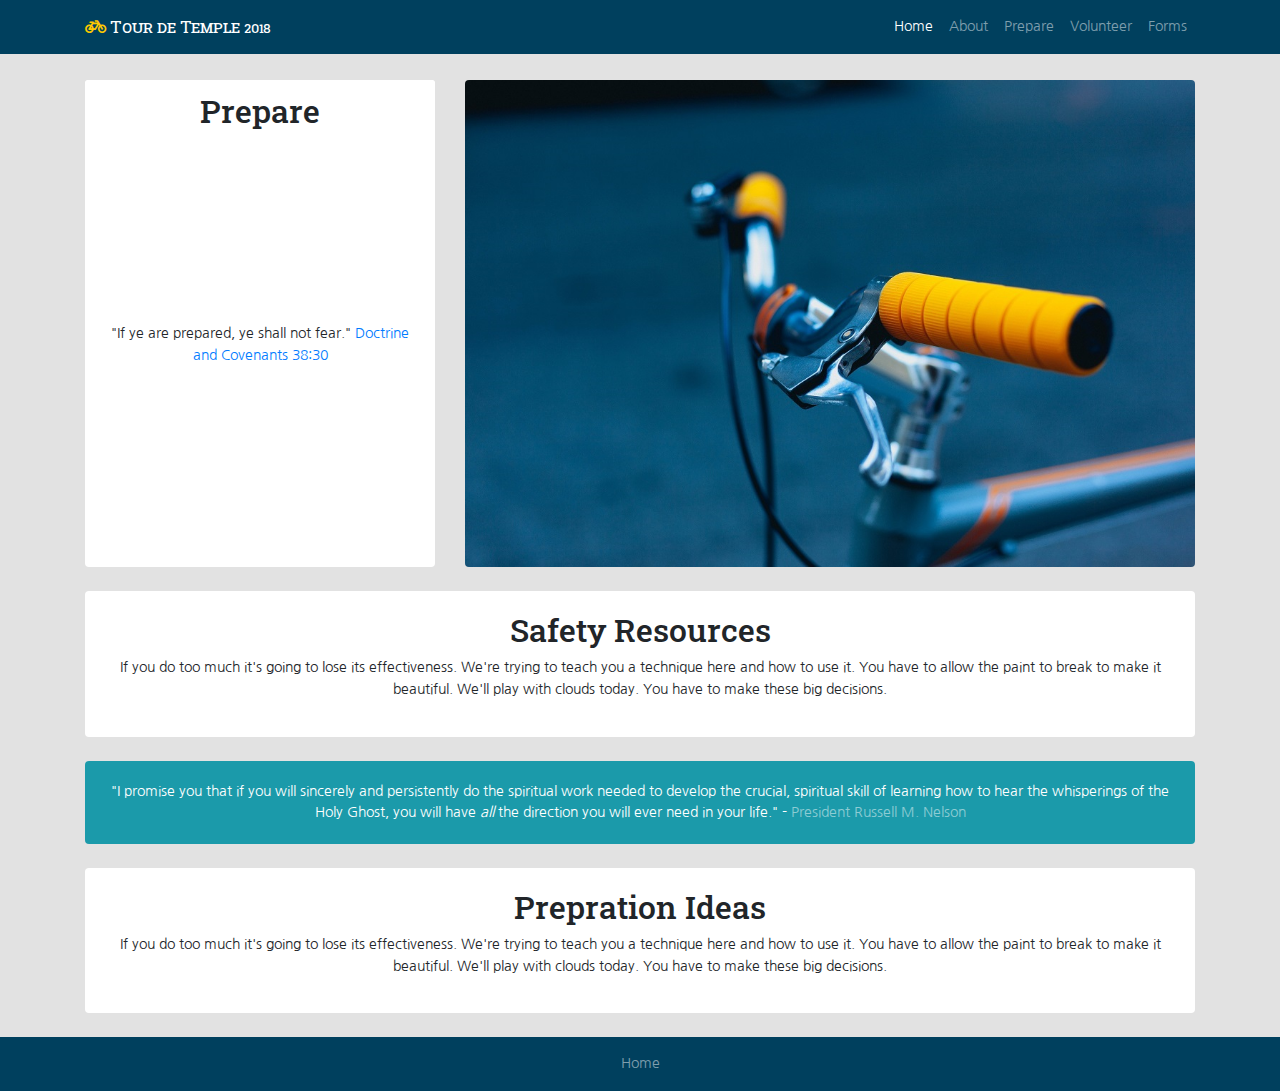
<file: TDT/prepare.html>
<!DOCTYPE html>
<html lang="en">
<head>
	<meta charset="utf-8">
	<meta content="width=device-width, initial-scale=1, shrink-to-fit=no" name="viewport">
	<meta content="Tour de Temple 2018 - Gilbert 6th Ward" name="description">
	<meta content="Jacob Reed" name="author">
  <title>Gilbert 6th Ward - Tour de Temple 2018</title>
  <!-- Bootstrap core CSS -->
  <link href="vendor/bootstrap/css/bootstrap.min.css" rel="stylesheet">
  <!-- Custom styles for this template -->
	<link href="css/prepare.css" rel="stylesheet">
  <link href="https://use.fontawesome.com/releases/v5.3.1/css/all.css" rel="stylesheet">
  <!-- Fonts -->
	<link href="https://fonts.googleapis.com/css?family=Nanum+Gothic|Noto+Sans|Roboto+Slab" rel="stylesheet">
</head>
<body>
	<!-- Navigation -->
	<nav class="navbar navbar-expand-lg navbar-dark bg-dark fixed-top">
		<div class="container">
			<a class="navbar-brand" href="#"><i class="fas fa-bicycle"></i> Tour de Temple <span class="navbar-number">2018</span></a> <button aria-controls="navbarResponsive" aria-expanded="false" aria-label="Toggle navigation" class="navbar-toggler" data-target="#navbarResponsive" data-toggle="collapse" type="button"><span class="navbar-toggler-icon"></span></button>
			<div class="collapse navbar-collapse" id="navbarResponsive">
				<ul class="navbar-nav ml-auto">
					<li class="nav-item active">
						<a class="nav-link" href="index.html">Home <span class="sr-only">(current)</span></a>
					</li>
					<li class="nav-item">
						<a class="nav-link" href="about.html">About</a>
					</li>
					<li class="nav-item">
						<a class="nav-link" href="prepare.html">Prepare</a>
					</li>
					<li class="nav-item">
						<a class="nav-link" href="#">Volunteer</a>
					</li>
					<li class="nav-item">
						<a class="nav-link" href="forms.html">Forms</a>
					</li>
				</ul>
			</div>
		</div>
  </nav>
  <!-- Page Content -->
	<div class="container">
		<!-- Heading Row -->
		<div class="row mt-4">
			<!-- col-lg-4-->
			<div class="col-lg-4 text-center mb-4">
				<div class="card h-100">
					<div class="card-header card-white">
						<h1>Prepare</h1>
					</div>
					<div class="card-body about">
						<p>"If ye are prepared, ye shall not fear." <a href="https://www.lds.org/scriptures/dc-testament/dc/38.30">Doctrine and Covenants 38:30</a></p>
						<p></p>
					</div>
				</div>
      </div><!-- /.col-md-4 -->
      <div class="col-lg-8 mb-4"><img alt="Bike" class="d-block w-100 rounded" src="img/prepare.jpg"></div><!-- /.col-lg-8 -->
    </div>
    <!-- /.row -->
		<!-- About Row -->
		<div class="row">
			<div class="col-lg-12 text-center mb-4">
				<div class="card h-100">
					<div class="card-body" id="#safety">
						<h1>Safety Resources</h1>
						<p>If you do too much it's going to lose its effectiveness. We're trying to teach you a technique here and how to use it. You have to allow the paint to break to make it beautiful. We'll play with clouds today. You have to make these big decisions.</p>
					</div>
				</div>
			</div><!-- /.col-lg-12 -->
		</div><!-- /.row -->
		<!-- Well -->
		<div class="card text-white bg-secondary mb-4 text-center">
			<div class="card-body">
				<p class="text-white m-0">"I promise you that if you will sincerely and persistently do the spiritual work needed to develop the crucial, spiritual skill of learning how to hear the whisperings of the Holy Ghost, you will have <em>all</em> the direction you will ever need in your life." - <a href="https://www.lds.org/languages/eng/content/broadcasts/worldwide-devotional-for-young-adults/2018/06/hope-of-israel">President Russell M. Nelson</a></p>
			</div>
    </div>
    <!-- Route Info Row -->
		<div class="row" id="route">
			<div class="col-lg-12 text-center mb-4">
				<div class="card h-100">
					<div class="card-body">
						<h1>Prepration Ideas</h1>
						<p>If you do too much it's going to lose its effectiveness. We're trying to teach you a technique here and how to use it. You have to allow the paint to break to make it beautiful. We'll play with clouds today. You have to make these big decisions.</p>
					</div>
				</div>
			</div><!-- /.col-lg-12 -->
    </div><!-- /.row -->
	</div><!-- /.container -->
	<!-- Footer -->
	<footer class="py-5 bg-dark">
		<p class="m-0 text-center text-white footernav"><a href="index.html">Home</a></p>
  </footer>
  <!-- Bootstrap core JavaScript -->
	<script src="vendor/jquery/jquery.min.js">
	</script> 
	<script src="vendor/bootstrap/js/bootstrap.bundle.min.js">
	</script>
</body>
</html>
</file>
<file: main.css>
/* Fonts (Add to SASS later)
font-family: 'Lato', sans-serif;
font-family: 'Roboto', sans-serif;
*/

/* General styling */
body {
    /* background-color: #ECFEE8; */
    /* color: #6EA4BF; */
}

img {
    width: 100%;
}

/* Container styling */
.banner.container {
    margin-top: 2%;
}

.content.container {
    margin-top: 2%;
}

.navbar.bottom.container {
    margin-top: 2%;
}


/* Row styling */
.navbar.row h1 {
    font-family: 'Roboto', sans-serif;
}

.banner.row {
    padding-left: 15px;
    padding-right: 15px;
}

.banner.row h2 {
    font-family: 'Roboto', sans-serif;
}

.banner.row p {
    font-family: 'Roboto', sans-serif;
}

.content.row {
    padding-left: 15px;
    padding-right: 15px;
}

/* Bootstrap overrides */
.col-sm-4 {
    padding: 0px !important;
}
</file>
<file: LAC/css/style.css>
/*
    font-family: 'Rubik', sans-serif;
    font-family: 'Roboto', sans-serif;
*/

/* Media Queries */
/* Tagline font size */
@media screen and (max-width: 850px) {
    div.tagline h2 {
      font-size: 30px;
    }
  }

@media screen and (max-width: 701px) {
    div.tagline h2 {
      font-size: 24px;
    }
  }

@media screen and (max-width: 601px) {
    div.tagline h2 {
      font-size: 20px;
    }
  }

/* Jumbotron button size */
@media screen and (max-width: 850px) {
    div.tagline button {
      font-size: .8rem;
    }
  }

/* Profile Icon size */
@media screen and (max-width: 975px) {
    div.profile img {
      height: 100px;
      width: 100px;
    }
  }

/* Normal Stuff */
body {
    font-family: 'Roboto', sans-serif;
}

h1 {
    font-family: 'Rubik', sans-serif;
    font-weight: 700;
}

h2 {
    font-family: 'Rubik', sans-serif;
}

.splash {
    position: relative;
    text-align: center;
    color: white;
    background: black;
}

.splash img {
    opacity: 0.85;
    width: 100%;
    min-height: 400px;
}

.display-1 {
    font-size: 4em;
}
.display-1, .lead {
    font-weight: 900;
}

.tagline {
    position: absolute;
    top: 60%;
    left: 50%;
    transform: translate(-50%, -50%);
    text-shadow: 3px 3px 6px #000;
}

.bg-dark {
    color: white;
}

.profile img {
    width: 200px;
    height: 200px;
}

.map {
    height: 480px;
}
</file>
<file: TDT/css/index.css>
/*!
 * Start Bootstrap - Small Business (https://startbootstrap.com/template-overviews/small-business)
 * Copyright 2013-2017 Start Bootstrap
 * Licensed under MIT (https://github.com/BlackrockDigital/startbootstrap-small-business/blob/master/LICENSE)
 */

 /* Fonts
font-family: 'Nanum Gothic', sans-serif;
font-family: 'Noto Sans', sans-serif;
font-family: 'Roboto Slab', serif;
*/

body {
  padding-top: 54px;
  font-family: 'Nanum Gothic', sans-serif;
  background-color: rgb(226, 226, 226);
  font-size: .9rem !important;
}

@media (min-width: 992px) {
  body {
    padding-top: 56px;
  }
}

.card, .card-footer {
  border: none;
}

.col-lg-4 .card-footer {
  background-color: #fff;
}

.navbar {
  background-color: #4c4858 !important;
}

.bg-secondary {
  background-color: #706677 !important;
}

.btn-primary {
  background-color: #A6808C !important;
  border-color: #A6808C !important;
}

.btn-lg {
  background-color: #E2A9A1 !important;
  border-color: #E2A9A1 !important;
}

.h1, .h2, h1, h2 {
  font-family: 'Roboto Slab', serif;
  font-size: 2rem !important;
}

.py-5 {
  padding-bottom: 0rem !important;
  padding-top: 1rem !important;
  background-color: #4c4858 !important;
}

.navbar-brand {
  font-family: 'Roboto Slab', serif;
  font-variant: small-caps;
  font-size: 17px;
}

.card-header {
  display: flex; 
  justify-content: center;
  font-size: 1.8rem;
  font-family: 'Roboto Slab', serif;
  padding-bottom: 0px;
  border-bottom: none;
}

.fas {  
  color: #706677 !important;
}

.card-footer { 
  display: flex; 
  justify-content: center;
}

.navbar-number {
  font-size: 15px;
}

.text-white a {
  color: #E2A9A1;
}

.text-white a:visited {
  color: #E2A9A1;
}
</file>
<file: TDT/css/about.css>
/*!
 * Start Bootstrap - Small Business (https://startbootstrap.com/template-overviews/small-business)
 * Copyright 2013-2017 Start Bootstrap
 * Licensed under MIT (https://github.com/BlackrockDigital/startbootstrap-small-business/blob/master/LICENSE)
 */

 /* Fonts
font-family: 'Nanum Gothic', sans-serif;
font-family: 'Noto Sans', sans-serif;
font-family: 'Roboto Slab', serif;
*/

body {
    padding-top: 54px;
    font-family: 'Nanum Gothic', sans-serif;
    background-color: #EEF0F2;
  }
  
  @media (min-width: 992px) {
    body {
      padding-top: 56px;
    }
  }
  
  .card, .card-footer {
    border: none;
  }
  
  .col-lg-4 .card-footer {
    background-color: #fff;
  }
  
  .navbar {
    background-color: #0A100D !important;
  }
  
  .bg-secondary {
    background-color: #EAD0B5 !important;
  }
  
  .btn-primary {
    background-color: #417398 !important;
    border-color: #417398 !important;
  }
  
  .btn-lg {
    background-color: #417398 !important;
    border-color: #417398 !important;
  }
  
  .h1, .h2, h1, h2 {
    font-family: 'Roboto Slab', serif;
  }
  
  .py-5 {
    padding-bottom: 0rem !important;
    padding-top: 1rem !important;
    background-color: #4c4858 !important;
  }
  
  .navbar-brand {
    font-family: 'Roboto Slab', serif;
    font-variant: small-caps;
    font-size: 17px;
  }
  
  .card-header {
    display: flex; 
    justify-content: center;
    font-size: 1.8rem;
    font-family: 'Roboto Slab', serif;
    padding-bottom: 0px;
    border-bottom: none;
  }
  
  .fas {  
    color: #EAD0B5 !important;
  }
  
  .card-footer { 
    display: flex; 
    justify-content: center;
  }
  
  .navbar-number {
    font-size: 15px;
  }
  
  .text-white a {
    color: #E2A9A1;
  }
  
  .text-white a:visited {
    color: #E2A9A1;
  }
</file>
<file: TDT/css/forms.css>
/*!
 * Start Bootstrap - Small Business (https://startbootstrap.com/template-overviews/small-business)
 * Copyright 2013-2017 Start Bootstrap
 * Licensed under MIT (https://github.com/BlackrockDigital/startbootstrap-small-business/blob/master/LICENSE)
 */

 /* Fonts
font-family: 'Nanum Gothic', sans-serif;
font-family: 'Noto Sans', sans-serif;
font-family: 'Roboto Slab', serif;
*/

body {
    padding-top: 54px;
    font-family: 'Nanum Gothic', sans-serif;
    background-color: rgb(226, 226, 226);
    font-size: .9rem !important;
  }
  
  @media (min-width: 992px) {
    body {
      padding-top: 56px;
    }
  }
  
  .card, .card-footer {
    border: none;
  }
  
  .col-lg-4 .card-footer {
    background-color: #fff;
  }
  
  .navbar {
    background-color: #476A6F !important;
  }
  
  .bg-secondary {
    background-color: #BD9989 !important;
  }
  
  .btn-primary {
    background-color: #6B677E !important;
    border-color: #BD9989 !important;
  }
  
  .btn-lg {
    background-color: #6B677E !important;
    border-color: #6B677E !important;
  }
  
  .h1, .h2, h1, h2 {
    font-family: 'Roboto Slab', serif;
    font-size: 2rem !important;
  }
  
  .py-5 {
    padding-bottom: 1rem !important;
    padding-top: 1rem !important;
    background-color: #476A6F !important;
  }
  
  .navbar-brand {
    font-family: 'Roboto Slab', serif;
    font-variant: small-caps;
    font-size: 17px;
  }
  
  .card-header {
    display: flex; 
    justify-content: center;
    font-size: 1.8rem;
    font-family: 'Roboto Slab', serif;
    padding-bottom: 0px;
    border-bottom: none;
  }

  .card-white {
      background-color: #fff;
  }
  
  .fas {  
    color: #519E8A !important;
  }
  
  .card-footer { 
    display: flex; 
    justify-content: center;
  }
  
  .navbar-number {
    font-size: 15px;
  }
  
  .text-white a {
    color: rgba(255,255,255,.5);
  }

  .text-white a:hover {
    color: rgba(255,255,255);
  }
  
  .text-white a:visited {
    color: rgba(255,255,255,.5);
  }

  .map {
      padding: .5rem !important;
  }

  .about {
      align-items: center;
      display: flex;
  }

  .calendar {
    border-radius: .25rem;
    background-color: white;
    margin-left: 0px;
    margin-right: 0px;
  }

  .table {
      margin-top: 1rem;
  }

  .table td, .table th {
      border: none;
  }
</file>
<file: TDT/css/prepare.css>
/*!
 * Start Bootstrap - Small Business (https://startbootstrap.com/template-overviews/small-business)
 * Copyright 2013-2017 Start Bootstrap
 * Licensed under MIT (https://github.com/BlackrockDigital/startbootstrap-small-business/blob/master/LICENSE)
 */

 /* Fonts
font-family: 'Nanum Gothic', sans-serif;
font-family: 'Noto Sans', sans-serif;
font-family: 'Roboto Slab', serif;
*/

body {
    padding-top: 54px;
    font-family: 'Nanum Gothic', sans-serif;
    background-color: rgb(226, 226, 226);
    font-size: .9rem !important;
  }
  
  @media (min-width: 992px) {
    body {
      padding-top: 56px;
    }
  }
  
  .card, .card-footer {
    border: none;
  }
  
  .col-lg-4 .card-footer {
    background-color: #fff;
  }
  
  .navbar {
    background-color: #00405E !important;
  }
  
  .bg-secondary {
    background-color: #1B9AAA !important;
  }
  
  .btn-primary {
    background-color: #00405E !important;
    border-color: #00405E !important;
  }
  
  .btn-lg {
    background-color: #00405E !important;
    border-color: #00405E !important;
  }
  
  .h1, .h2, h1, h2 {
    font-family: 'Roboto Slab', serif;
    font-size: 2rem !important;
  }
  
  .py-5 {
    padding-bottom: 1rem !important;
    padding-top: 1rem !important;
    background-color: #00405E !important;
  }
  
  .navbar-brand {
    font-family: 'Roboto Slab', serif;
    font-variant: small-caps;
    font-size: 17px;
  }
  
  .card-header {
    display: flex; 
    justify-content: center;
    font-size: 1.8rem;
    font-family: 'Roboto Slab', serif;
    padding-bottom: 0px;
    border-bottom: none;
  }

  .card-white {
      background-color: #fff;
  }
  
  .fas {  
    color: #FEC901 !important;
  }
  
  .card-footer { 
    display: flex; 
    justify-content: center;
  }
  
  .navbar-number {
    font-size: 15px;
  }
  
  .text-white a {
    color: rgba(255,255,255,.5);
  }

  .text-white a:hover {
    color: rgba(255,255,255);
  }
  
  .text-white a:visited {
    color: rgba(255,255,255,.5);
  }

  .map {
      padding: .5rem !important;
  }

  .about {
      align-items: center;
      display: flex;
  }

  .calendar {
    border-radius: .25rem;
    background-color: white;
    margin-left: 0px;
    margin-right: 0px;
  }

  .table {
      margin-top: 1rem;
  }

  .table td, .table th {
      border: none;
  }
</file>
